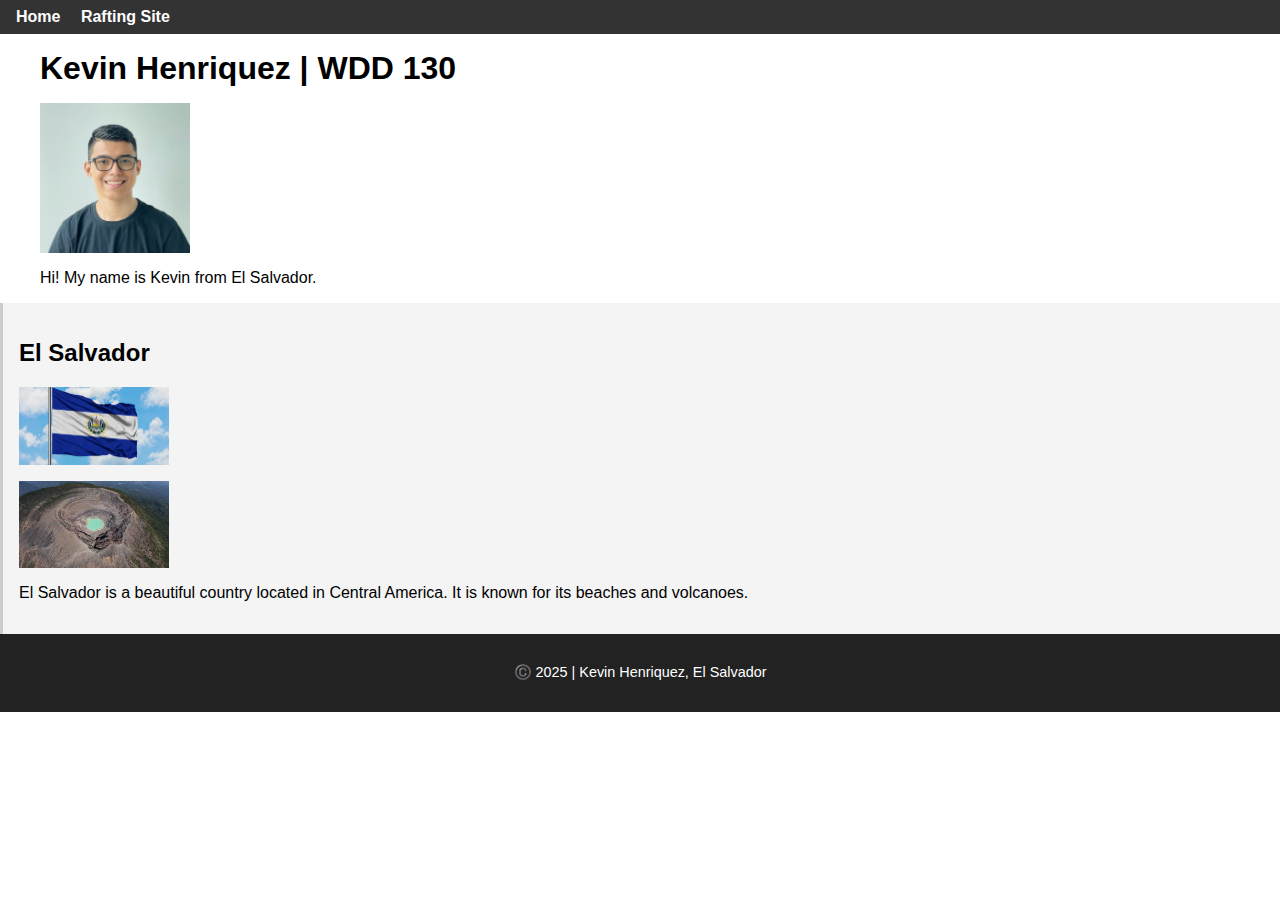
<file: index.html>
<!DOCTYPE html>
<html lang="es">
<head>
    <meta charset="UTF-8">
    <meta name="viewport" content="width=device-width, initial-scale=1.0">
    <meta name="description" content="This is my homepage">
    <meta name="author" content="Kevin Henriquez">
    <link rel="stylesheet" href="style.css">
    <title>Kevin Henriquez | WDD 130</title>
</head>
<body>
    <header>
        <nav>
            <a href="#">Home</a>
            <a href="wwr/">Rafting Site</a>
        </nav>
    </header>
    <main>
        <h1>Kevin Henriquez | WDD 130</h1>
        <img src="images/profile.jpg" alt="Hello, I'm Kevin" width="200">
        <p>Hi! My name is Kevin from El Salvador.</p>
    </main>

    <aside>
        <h2>El Salvador</h2>
        <img src="images/flag.jpg" alt="Flag of El Salvador" width="150">
        <img src="images/volcano.jpg" alt="Volcano in El Salvador" width="150">
        <p>El Salvador is a beautiful country located in Central America. It is known for its beaches and volcanoes.</p>
    </aside>

    <footer>
        <p>©️ 2025 | Kevin Henriquez, El Salvador</p>
    </footer>
</body>
</html>
</file>
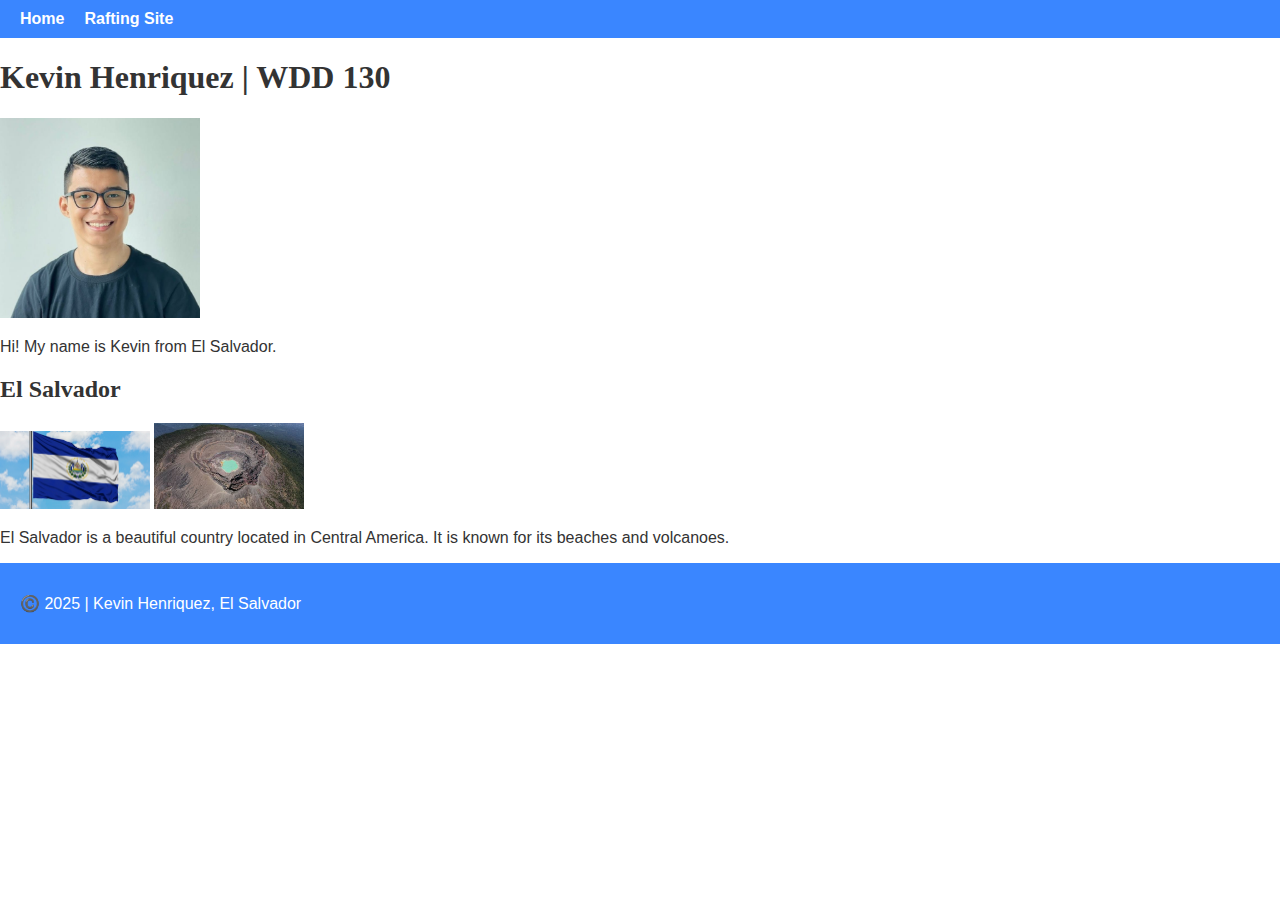
<file: wwr/index.html>
<!DOCTYPE html>
<html lang="es">
<head>
    <meta charset="UTF-8">
    <meta name="viewport" content="width=device-width, initial-scale=1.0">
    <meta name="description" content="This is my homepage">
    <meta name="author" content="Kevin Henriquez">
    <link rel="stylesheet" href="styles.css">
    <title>Kevin Henriquez | WDD 130</title>
</head>
<body>
    <header>
        <nav>
            <a href="index.html">Home</a>
            <a href="about.html">Rafting Site</a>
        </nav>
    </header>
    <main>
        <h1>Kevin Henriquez | WDD 130</h1>
        <img src="../images/profile.jpg" alt="Hello, I'm Kevin" width="200">
        <p>Hi! My name is Kevin from El Salvador.</p>
    </main>

    <aside>
        <h2>El Salvador</h2>
        <img src="../images/flag.jpg" alt="Flag of El Salvador" width="150">
        <img src="../images/volcano.jpg" alt="Volcano in El Salvador" width="150">
        <p>El Salvador is a beautiful country located in Central America. It is known for its beaches and volcanoes.</p>
    </aside>

    <footer>
        <p>©️ 2025 | Kevin Henriquez, El Salvador</p>
    </footer>
</body>
</html>
</file>
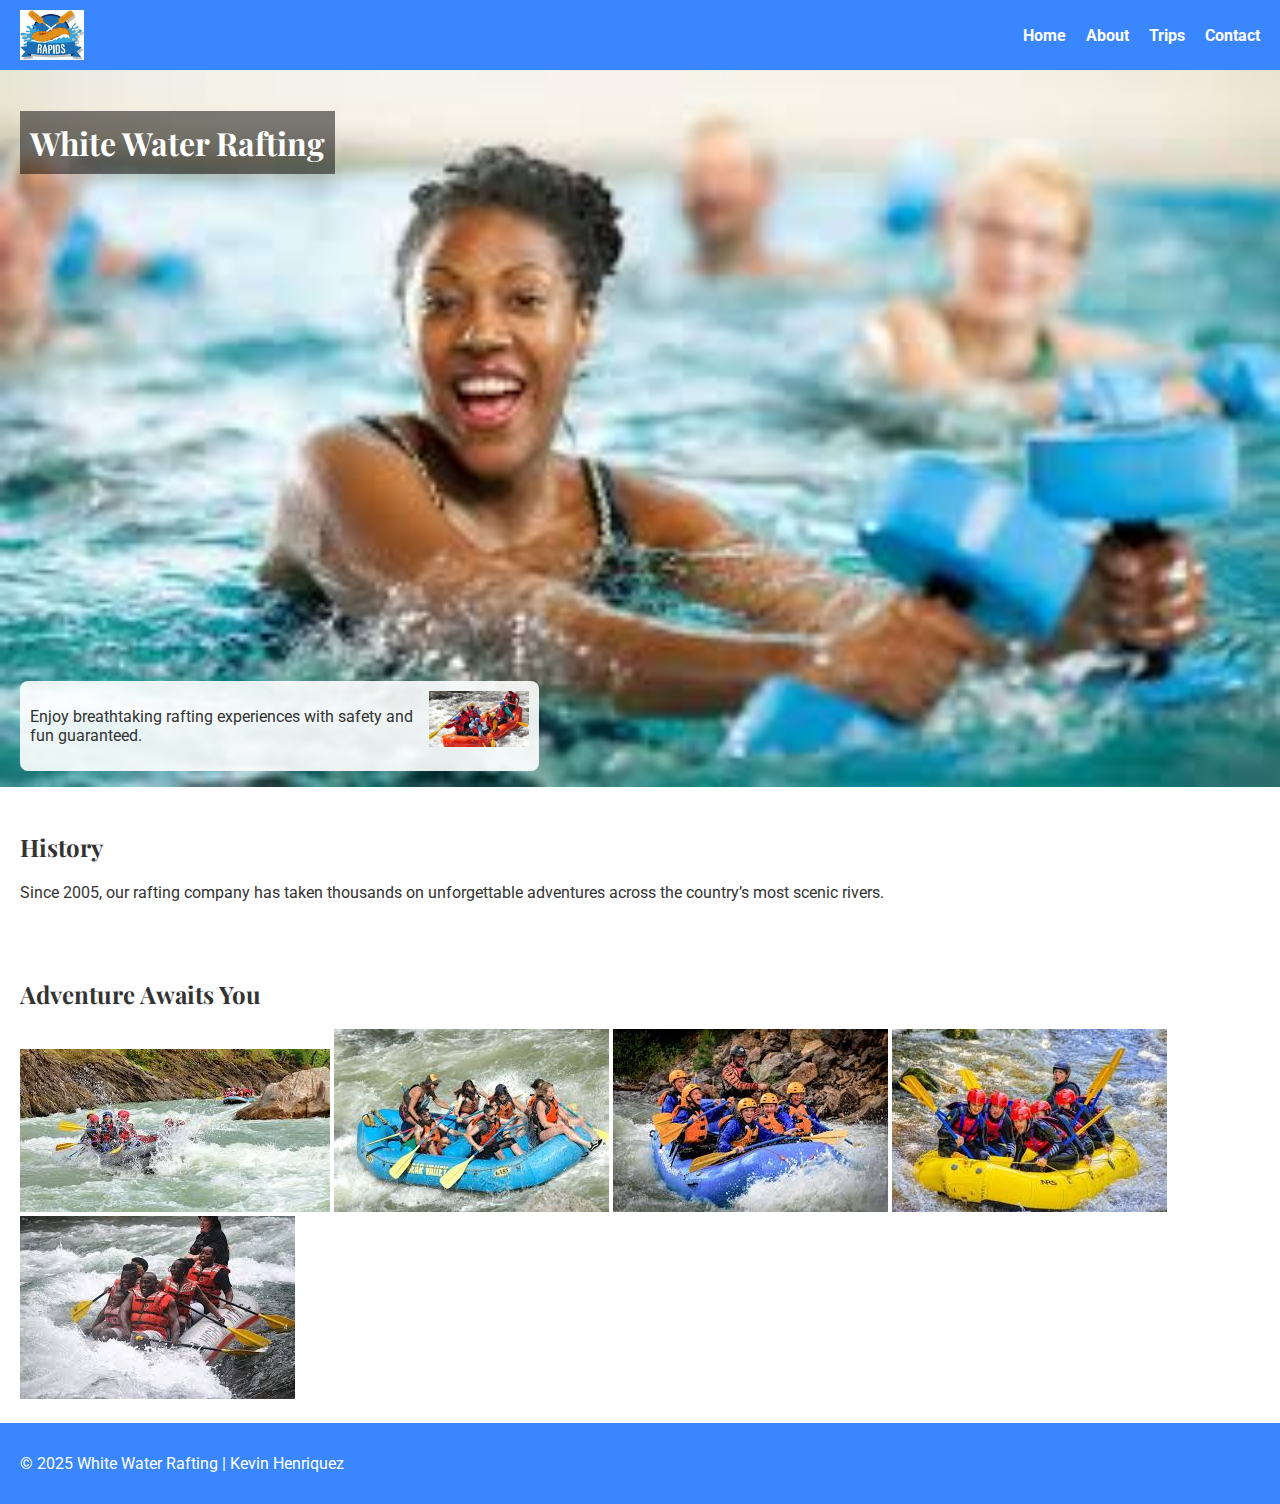
<file: wwr/about.html>
<!DOCTYPE html>
<html lang="es">
<head>
  <meta charset="UTF-8" />
  <meta name="viewport" content="width=device-width, initial-scale=1.0" />
  <title>White Water Rafting</title>

  <!-- Google Fonts -->
  <link href="https://fonts.googleapis.com/css2?family=Roboto&family=Playfair+Display&display=swap" rel="stylesheet">

  <!-- Styles -->
  <link rel="stylesheet" href="styles.css" />
</head>
<body>

  <header>
    <img src="../images/logo.jpeg" alt="Rafting Logo" class="logo">
    <nav>
      <a href="index.html">Home</a>
      <a href="about.html">About</a>
      <a href="trips.html">Trips</a>
      <a href="contact.html">Contact</a>
    </nav>
  </header>

  <main>
    <div class="hero">
      <img src="../images/hero.jpg" alt="Hero Image">
      <h1>White Water Rafting</h1>
      <article>
        <img src="../images/article-image.jpg" alt="Rafting Adventure">
        <p>Enjoy breathtaking rafting experiences with safety and fun guaranteed.</p>
      </article>
    </div>

    <section>
      <h2>History</h2>
      <p>Since 2005, our rafting company has taken thousands on unforgettable adventures across the country’s most scenic rivers.</p>
    </section>

    <section>
      <h2>Adventure Awaits You</h2>
      <img src="../images/adventure1.jpg" alt="Adventure 1">
      <img src="../images/adventure2.jpg" alt="Adventure 2">
      <img src="../images/adventure3.jpg" alt="Adventure 3">
      <img src="../images/adventure4.jpg" alt="Adventure 4">
      <img src="../images/adventure5.jpg" alt="Adventure 5">
    </section>
  </main>

  <footer>
    <p>&copy; 2025 White Water Rafting | Kevin Henriquez</p>
  </footer>

</body>
</html>
</file>
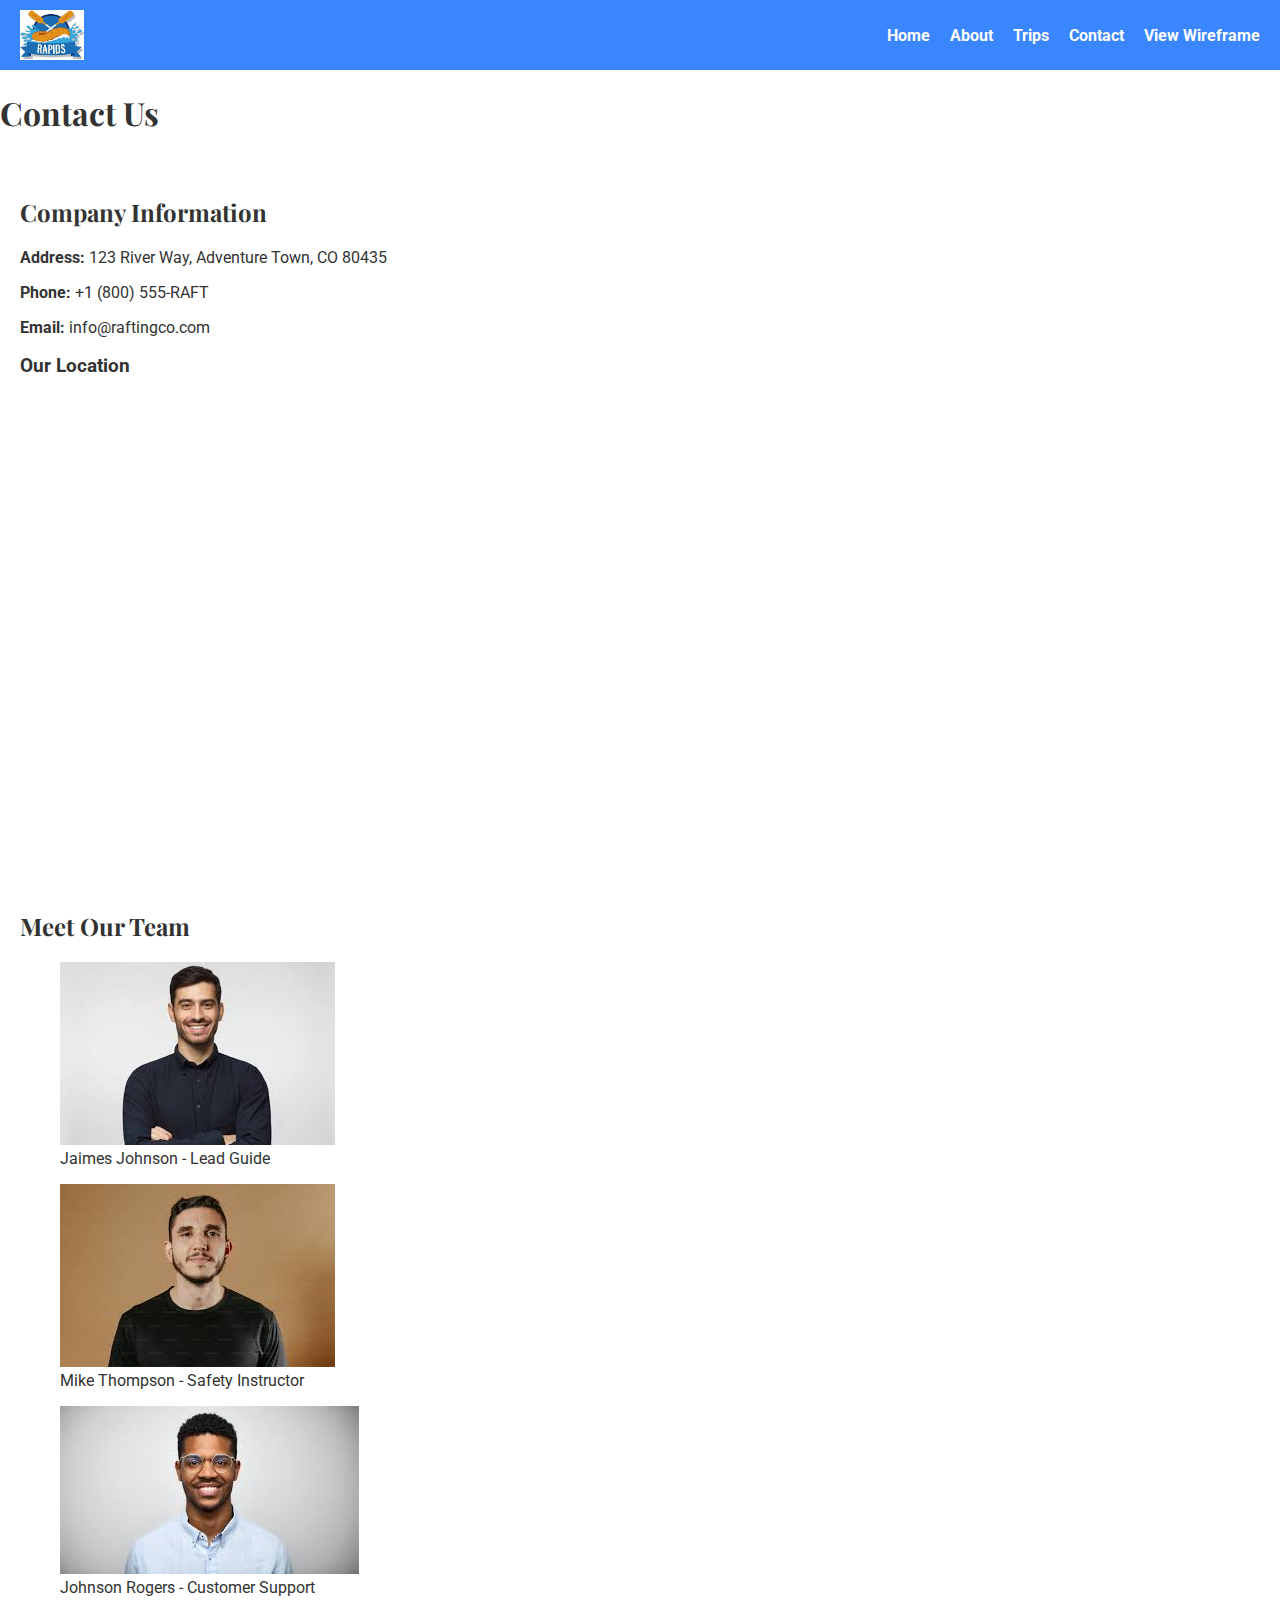
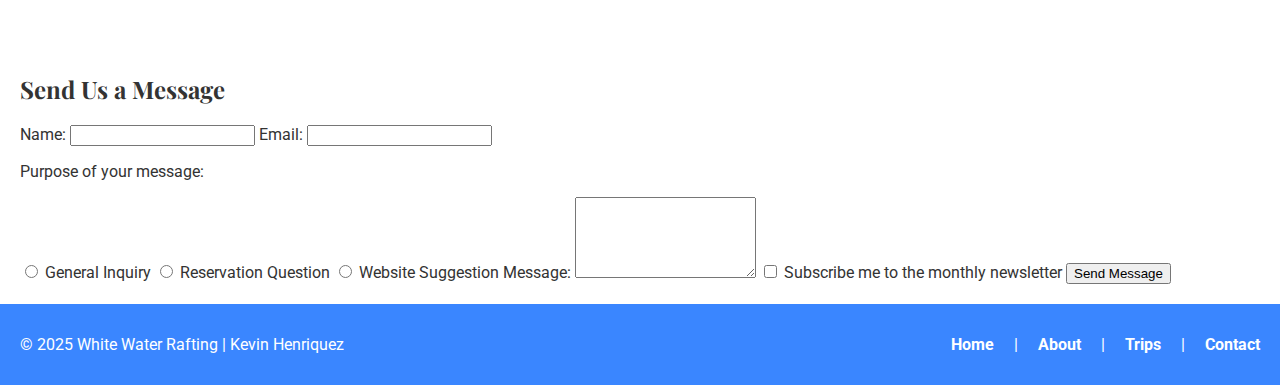
<file: wwr/contact.html>
<!DOCTYPE html>
<html lang="en">
<head>
  <meta charset="UTF-8">
  <meta name="viewport" content="width=device-width, initial-scale=1.0">
  <meta name="description" content="Contact White Water Rafting for questions, reservations, or suggestions. Reach out to our team!">
  <meta name="author" content="Kevin Henriquez">
  <title>Contact | White Water Rafting</title>

  <!-- Google Fonts -->
  <link rel="preconnect" href="https://fonts.googleapis.com">
  <link rel="preconnect" href="https://fonts.gstatic.com" crossorigin>
  <link href="https://fonts.googleapis.com/css2?family=Roboto&family=Playfair+Display&display=swap" rel="stylesheet">

  <!-- Styles -->
  <link rel="stylesheet" href="styles.css">
</head>
<body>

  <header>
    <img src="../images/logo.jpeg" alt="Rafting Logo" class="logo">
    <nav>
      <a href="index.html">Home</a>
      <a href="about.html">About</a>
      <a href="trips.html">Trips</a>
      <a href="contact.html">Contact</a>
      <a href="../images/wireframe.png" target="_blank">View Wireframe</a>
    </nav>
  </header>

  <main>
    <h1>Contact Us</h1>

    <section class="contact-info">
      <h2>Company Information</h2>
      <p><strong>Address:</strong> 123 River Way, Adventure Town, CO 80435</p>
      <p><strong>Phone:</strong> +1 (800) 555-RAFT</p>
      <p><strong>Email:</strong> info@raftingco.com</p>
      <h3>Our Location</h3>
      <iframe
        src="https://www.google.com/maps/embed?pb=!1m18!1m12!1m3!1d61977.55604739631!2d-89.58881937215136!3d13.863197304165547!2m3!1f0!2f0!3f0!3m2!1i1024!2i768!4f13.1!3m3!1m2!1s0x8f62dcd48bbf3581%3A0xcbb51df50ff589a9!2sLago%20de%20Coatepeque!5e0!3m2!1sen!2sus!4v1749427771804!5m2!1sen!2sus"
        width="600" height="450" style="border:0" allowfullscreen loading="lazy" referrerpolicy="no-referrer-when-downgrade">
      </iframe>
    </section>

    <section class="team">
      <h2>Meet Our Team</h2>
      <figure>
        <img src="../images/employee1.jpg" alt="Employee 1 Smiling">
        <figcaption>Jaimes Johnson - Lead Guide</figcaption>
      </figure>
      <figure>
        <img src="../images/employee2.jpg" alt="Employee 2 Smiling">
        <figcaption>Mike Thompson - Safety Instructor</figcaption>
      </figure>
      <figure>
        <img src="../images/employee3.jpg" alt="Employee 3 Smiling">
        <figcaption>Johnson Rogers - Customer Support</figcaption>
      </figure>
    </section>

    <section class="contact-form">
      <h2>Send Us a Message</h2>
      <form action="#" method="post">
        <label for="username">Name:</label>
        <input type="text" id="username" name="username" required>

        <label for="email">Email:</label>
        <input type="email" id="email" name="email" required>

        <p>Purpose of your message:</p>
        <label for="general">
          <input type="radio" id="general" name="purpose" value="general" required> General Inquiry
        </label>
        <label for="reservation">
          <input type="radio" id="reservation" name="purpose" value="reservation"> Reservation Question
        </label>
        <label for="suggestion">
          <input type="radio" id="suggestion" name="purpose" value="suggestion"> Website Suggestion
        </label>

        <label for="message">Message:</label>
        <textarea id="message" name="message" rows="5" required></textarea>

        <label for="subscribe">
          <input type="checkbox" id="subscribe" name="subscribe"> Subscribe me to the monthly newsletter
        </label>

        <button type="submit">Send Message</button>
      </form>
    </section>
  </main>

  <footer>
    <p>&copy; 2025 White Water Rafting | Kevin Henriquez</p>
    <nav>
      <a href="index.html">Home</a> |
      <a href="about.html">About</a> |
      <a href="trips.html">Trips</a> |
      <a href="contact.html">Contact</a>
    </nav>
  </footer>

</body>
</html>
</file>
<file: wwr/styles.css>
/* Fonts and Variables */
body {
  font-family: 'Roboto', sans-serif;
  margin: 0;
  padding: 0;
}

h1, h2 {
  font-family: 'Playfair Display', serif;
}

:root {
  --primary-color: #3a86ff;
  --secondary-color: #ffbe0b;
  --accent-color: #8338ec;
  --text-color: #333;
  --bg-color: #fff;
}

/* Header: Grid layout and uniform alignment */
header {
  display: grid;
  grid-template-columns: 1fr auto;
  align-items: center;
  padding: 10px 20px;
  background-color: var(--primary-color);
  color: white;
}

.logo {
  height: 50px;
}

/* Nav: Flexbox horizontal layout */
nav {
  display: flex;
  gap: 20px;
}

nav a {
  color: white;
  text-decoration: none;
  font-weight: bold;
}

/* Hero section */
.hero {
  position: relative;
}

.hero img {
  width: 100%;
  height: auto;
}

.hero h1 {
  position: absolute;
  top: 20px;
  left: 20px;
  background-color: rgba(0,0,0,0.5);
  color: white;
  padding: 10px;
}

.hero article {
  position: absolute;
  bottom: 20px;
  left: 20px;
  background-color: rgba(255,255,255,0.9);
  padding: 10px;
  max-width: 50%;
  border-radius: 8px;
}

.hero article img {
  float: right;
  margin-left: 10px;
  width: 100px;
}

/* Sections */
section {
  padding: 20px;
  color: var(--text-color);
}

/* Footer with right-aligned social icons */
footer {
  display: flex;
  justify-content: space-between;
  align-items: center;
  padding: 15px 20px;
  background-color: var(--primary-color);
  color: white;
}

footer .socials {
  display: flex;
  gap: 10px;
}

footer .socials a img {
  width: 24px;
  text-decoration: none;
}

/* Ensure good color contrast (AA compliant) */
body {
  background-color: var(--bg-color);
  color: var(--text-color);
}
</file>
<file: style.css>
/* General reset and base */
body {
  margin: 0;
  font-family: Arial, sans-serif;
}

/* Main Rule */
main {
  max-width: 1200px;
  margin: 0 auto;
}

/* Aside Rule */
aside {
  background-color: #f4f4f4;
  padding: 1rem;
  border-left: 3px solid #ccc;
}

/* Aside Image Rule */
aside img {
  width: 100%;
  max-width: 150px;
  height: auto;
  display: block;
  margin-bottom: 1rem;
}

/* Paragraph Rule */
p {
  padding: 0;
}

/* Footer Rule */
footer {
  background-color: #222;
  color: #fff;
  text-align: center;
  padding: 1rem;
  font-size: 0.9rem;
}

/* Nav Rule */
nav {
  background-color: #333;
  padding: 0.5rem 1rem;
}

/* Nav Anchor Rule */
nav a {
  color: white;
  text-decoration: none;
  margin-right: 1rem;
  font-weight: bold;
}

/* Heading 1 Rule */
h1 {
  font-size: 2rem;
  margin: 1rem 0;
}

/* Image Rule */
img {
    width: 100%;
    max-width: 150px;
    height: auto;
    display: block;
    margin-bottom: 1rem;
}
</file>
